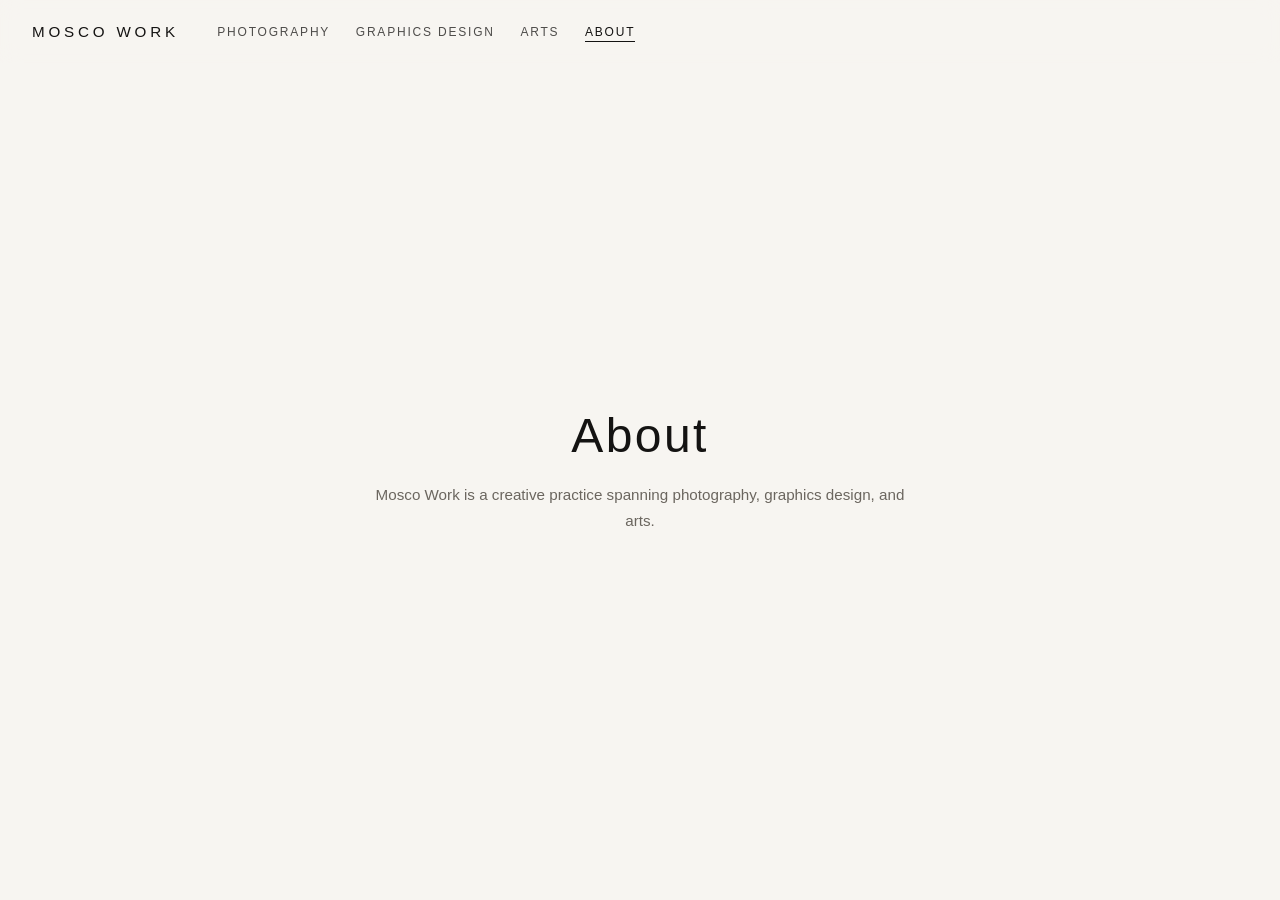
<file: about.html>
<!DOCTYPE html>
<html lang="en">
<head>
<meta charset="UTF-8">
<meta name="viewport" content="width=device-width, initial-scale=1, viewport-fit=cover">
<title>About — Mosco Work</title>
<link rel="stylesheet" href="style.css">
</head>
<body data-theme="dark">

  <nav>
    <div class="name">Mosco Work</div>
    <button id="navToggle" class="nav-toggle" aria-label="Menu"><span></span><span></span><span></span></button>
    <ul id="navMenu">
      <li><a href="index.html">Photography</a></li>
      <li><a href="graphics-design.html">Graphics Design</a></li>
      <li><a href="arts.html">Arts</a></li>
      <li><a href="about.html" class="active">About</a></li>
    </ul>
  </nav>

  <section id="about-section">
    <div class="about-content">
      <h1>About</h1>
      <p>
        Mosco Work is a creative practice spanning photography, graphics design,
        and arts. 
      </p>
    </div>
  </section>

  <script src="nav.js"></script>

</body>
</html>
</file>
<file: style.css>
:root{
  --bg:#0b0b0c; 
  --fg:#f2f0ec; 
  --muted:#9a968f; 
  --accent:#c9c2b4; 
  --nav-h:4.6rem;
  --nav-bg: rgba(11,11,12,0.55);
  box-sizing:border-box;
  padding-top: env(safe-area-inset-top,0px);
  padding-bottom: env(safe-area-inset-bottom,0px);
}
@media (prefers-color-scheme: light){
  :root:not([data-theme="dark"]){ 
    --bg:#f7f5f1; 
    --fg:#141312; 
    --muted:#6b665f; 
    --accent:#3a362f; 
    --nav-bg: rgba(247,245,241,0.75); 
  }
}
*{
  box-sizing:border-box; 
  margin:0; 
  padding:0;
}
html{
  scroll-padding-top: env(safe-area-inset-top,0px); 
  scroll-behavior:smooth;
}
body{
  background:var(--bg); 
  color:var(--fg);
  font-family: 'Helvetica Neue', Arial, sans-serif;
  overflow-x:hidden;
}
nav{
  position:fixed; 
  top:0; 
  left:0; 
  right:0;
  padding: calc(1.4rem + env(safe-area-inset-top,0px)) 2rem 1.4rem;
  display:flex; 
  justify-content:flex-start; 
  align-items:center; 
  gap:2.4rem;
  z-index:50; 
  background:var(--nav-bg); 
  backdrop-filter:blur(10px); 
  -webkit-backdrop-filter:blur(10px);
}
nav .name{ 
  font-size:0.95rem; 
  letter-spacing:0.25em; 
  text-transform:uppercase; 
  color:var(--fg); 
}
nav ul{ 
  list-style:none; 
  display:flex; 
  gap:1.6rem; 
}
nav a{ 
  color:var(--fg); 
  text-decoration:none; 
  font-size:0.75rem; 
  letter-spacing:0.15em; 
  text-transform:uppercase; 
  opacity:0.75; 
}
nav a:hover{ 
  opacity:1; 
}
nav a.active{ 
  opacity:1; 
  border-bottom:1px solid var(--fg); 
  padding-bottom:2px; 
}

/*Mobile menu*/
.nav-toggle{
  display:none; 
  background:none; 
  border:none; 
  cursor:pointer;
  width:26px; 
  height:20px; 
  position:relative; 
  flex-shrink:0;
}
.nav-toggle span{
  position:absolute; 
  left:0; 
  right:0; 
  height:2px; 
  background:var(--fg);
  transition:transform 0.25s ease, opacity 0.25s ease;
}
.nav-toggle span:nth-child(1){ top:0; }
.nav-toggle span:nth-child(2){ top:9px; }
.nav-toggle span:nth-child(3){ top:18px; }
.nav-toggle.open span:nth-child(1){ transform:translateY(9px) rotate(45deg); }
.nav-toggle.open span:nth-child(2){ opacity:0; }
.nav-toggle.open span:nth-child(3){ transform:translateY(-9px) rotate(-45deg); }

@media (max-width: 640px){
  .nav-toggle{ 
    display:block; 
  }
  nav{ 
    justify-content:space-between; 
    gap:0; }
  nav ul{
    position:fixed; 
    top:0; 
    right:0; 
    height:100vh; 
    height:100dvh; 
    width:70vw; 
    max-width:300px;
    background:var(--bg); 
    flex-direction:column; 
    justify-content:center; 
    align-items:flex-start;
    gap:1.8rem; 
    padding:2rem; 
    transform:translateX(100%); 
    transition:transform 0.3s ease;
    z-index:60; 
    box-shadow:-4px 0 24px rgba(0,0,0,0.3);
  }
  nav ul.open{ transform:translateX(0); }
}

section{
  height:100vh; 
  height:100dvh; 
  width:100%;
  display:flex; 
  align-items:center; 
  justify-content:center;
  position:relative; 
  text-align:center; 
  padding:2rem;
}

/*Vertical-scroll gallery */
#gallery{
  padding:0; 
  background:var(--bg);
  height:100vh; 
  height:100dvh;
  padding-top: calc(var(--nav-h) + env(safe-area-inset-top,0px));
}
.gallery-track{
  width:100%; 
  height:100%;
  display:flex; 
  flex-direction:column; 
  gap:0; 
  overflow-y:auto; 
  overflow-x:hidden;
  scroll-snap-type: y mandatory; 
  -webkit-overflow-scrolling:touch;
  scrollbar-width:none;
}
.gallery-track::-webkit-scrollbar{ display:none; }
.gallery-item{
  flex:0 0 80%; 
  width:min(80vw, 640px); 
  margin:1rem auto;
  border-radius:4px; 
  cursor:pointer; 
  scroll-snap-align:center;
  background: linear-gradient(160deg, var(--g1), var(--g2));
  position:relative; 
  overflow:hidden; 
  transition:transform 0.25s ease;
}
.gallery-item:hover{ transform:scale(1.02); }
.gallery-item span{
  position:absolute; 
  bottom:1rem; 
  left:1rem; 
  font-size:0.7rem;
  letter-spacing:0.15em; 
  text-transform:uppercase; 
  color:#f2f0ec;
}

/*About page*/
#about-section{
  height:100vh; 
  height:100dvh; 
  padding-top: calc(var(--nav-h) + env(safe-area-inset-top,0px));
  display:flex; 
  align-items:center; 
  justify-content:center; 
  padding-left:2rem; 
  padding-right:2rem;
}
#about-section .about-content{ 
  max-width:560px; 
  text-align:center; 
}
#about-section h1{
  font-size:clamp(1.8rem, 5vw, 3rem); 
  font-weight:300; 
  letter-spacing:0.05em; 
  color:var(--fg);
}
#about-section p{
  margin-top:1.2rem; 
  font-size:0.95rem; 
  line-height:1.7; 
  color:var(--muted);
}
.lightbox{
  position:fixed; 
  inset:0; 
  background:rgba(6,6,7,0.96); z-index:100;
  display:flex; 
  align-items:center; 
  justify-content:center;
  opacity:0; 
  pointer-events:none; 
  transition:opacity 0.25s ease;
}
.lightbox.open{ opacity:1; pointer-events:auto; }
.lb-image{
  width:min(90vw, 900px); 
  height:min(78vh, 700px);
  border-radius:4px; 
  background:linear-gradient(160deg, var(--g1), var(--g2));
  transition:background 0.5s ease, width 0.35s ease, height 0.35s ease, border-radius 0.35s ease;
  cursor:zoom-in;
}
.lb-image.zoomed{
  width:100vw; 
  height:100vh; 
  border-radius:0; 
  cursor:zoom-out;
}
</file>
